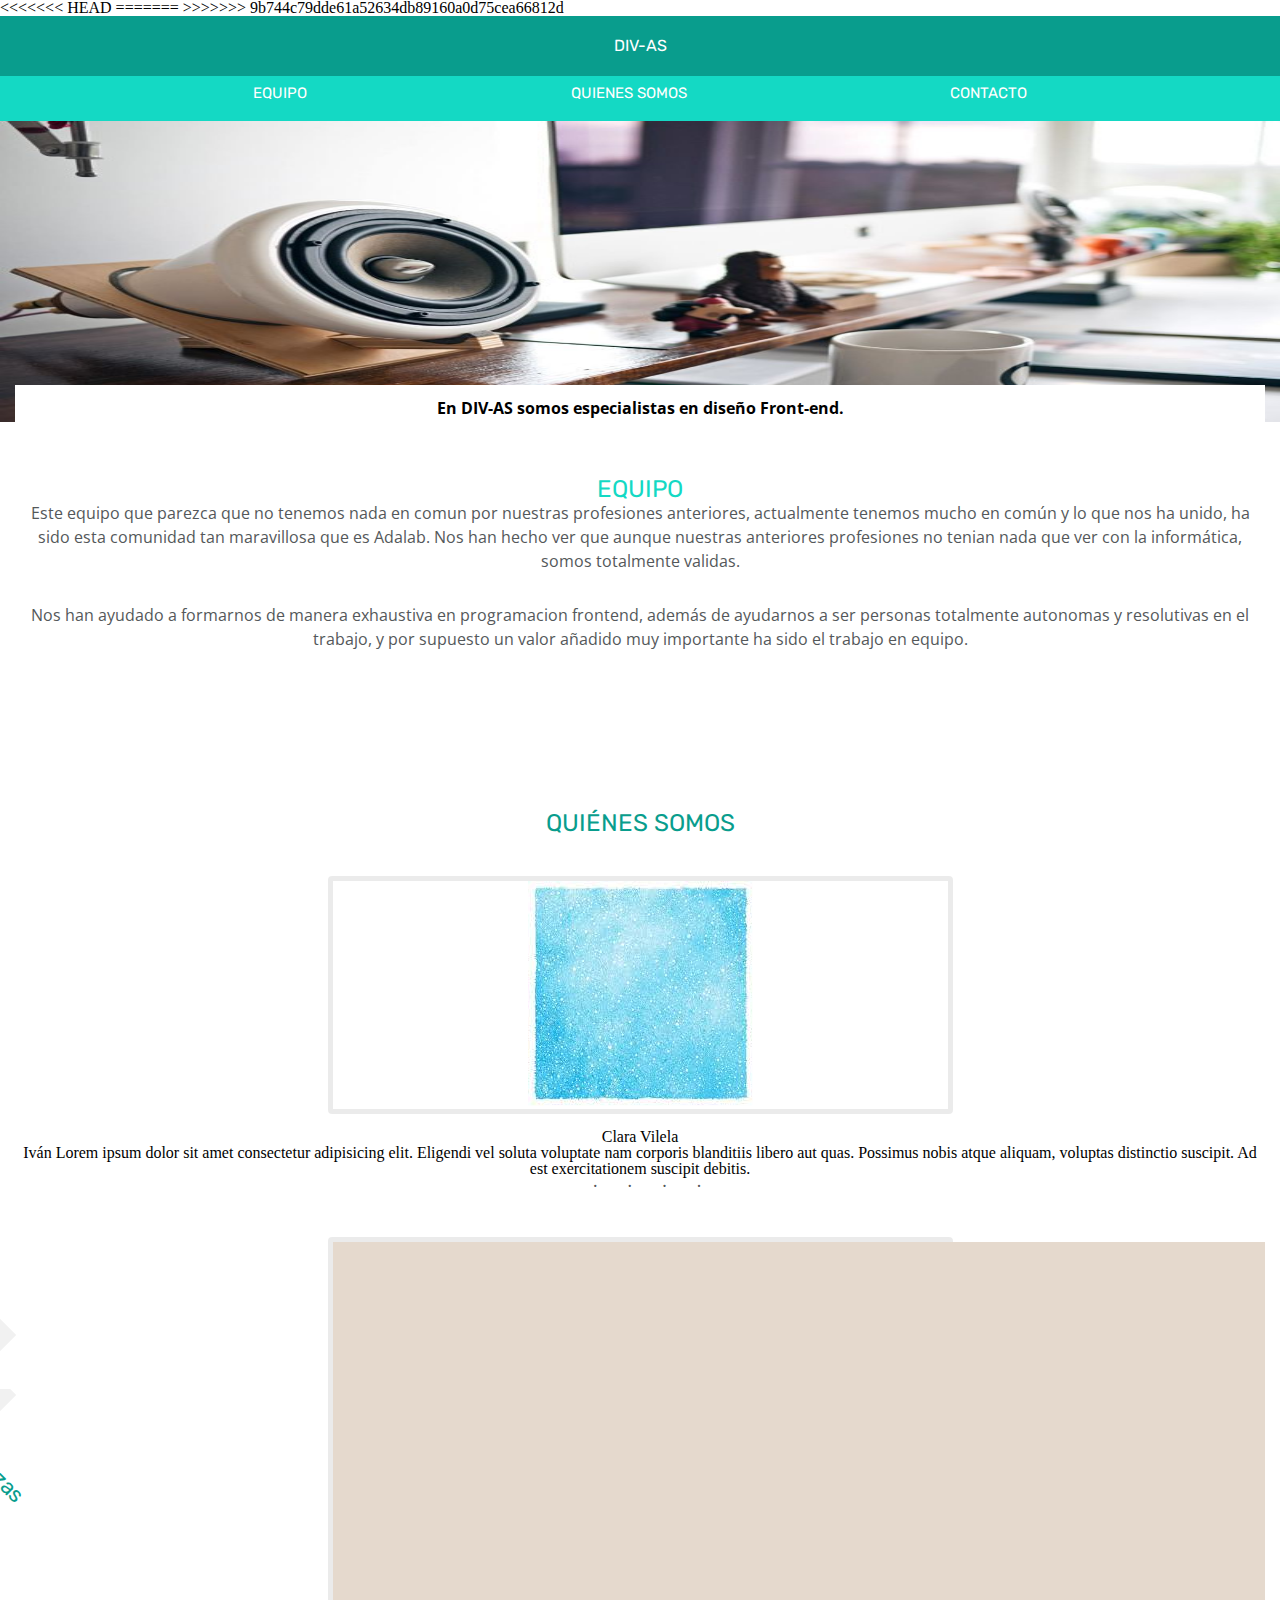
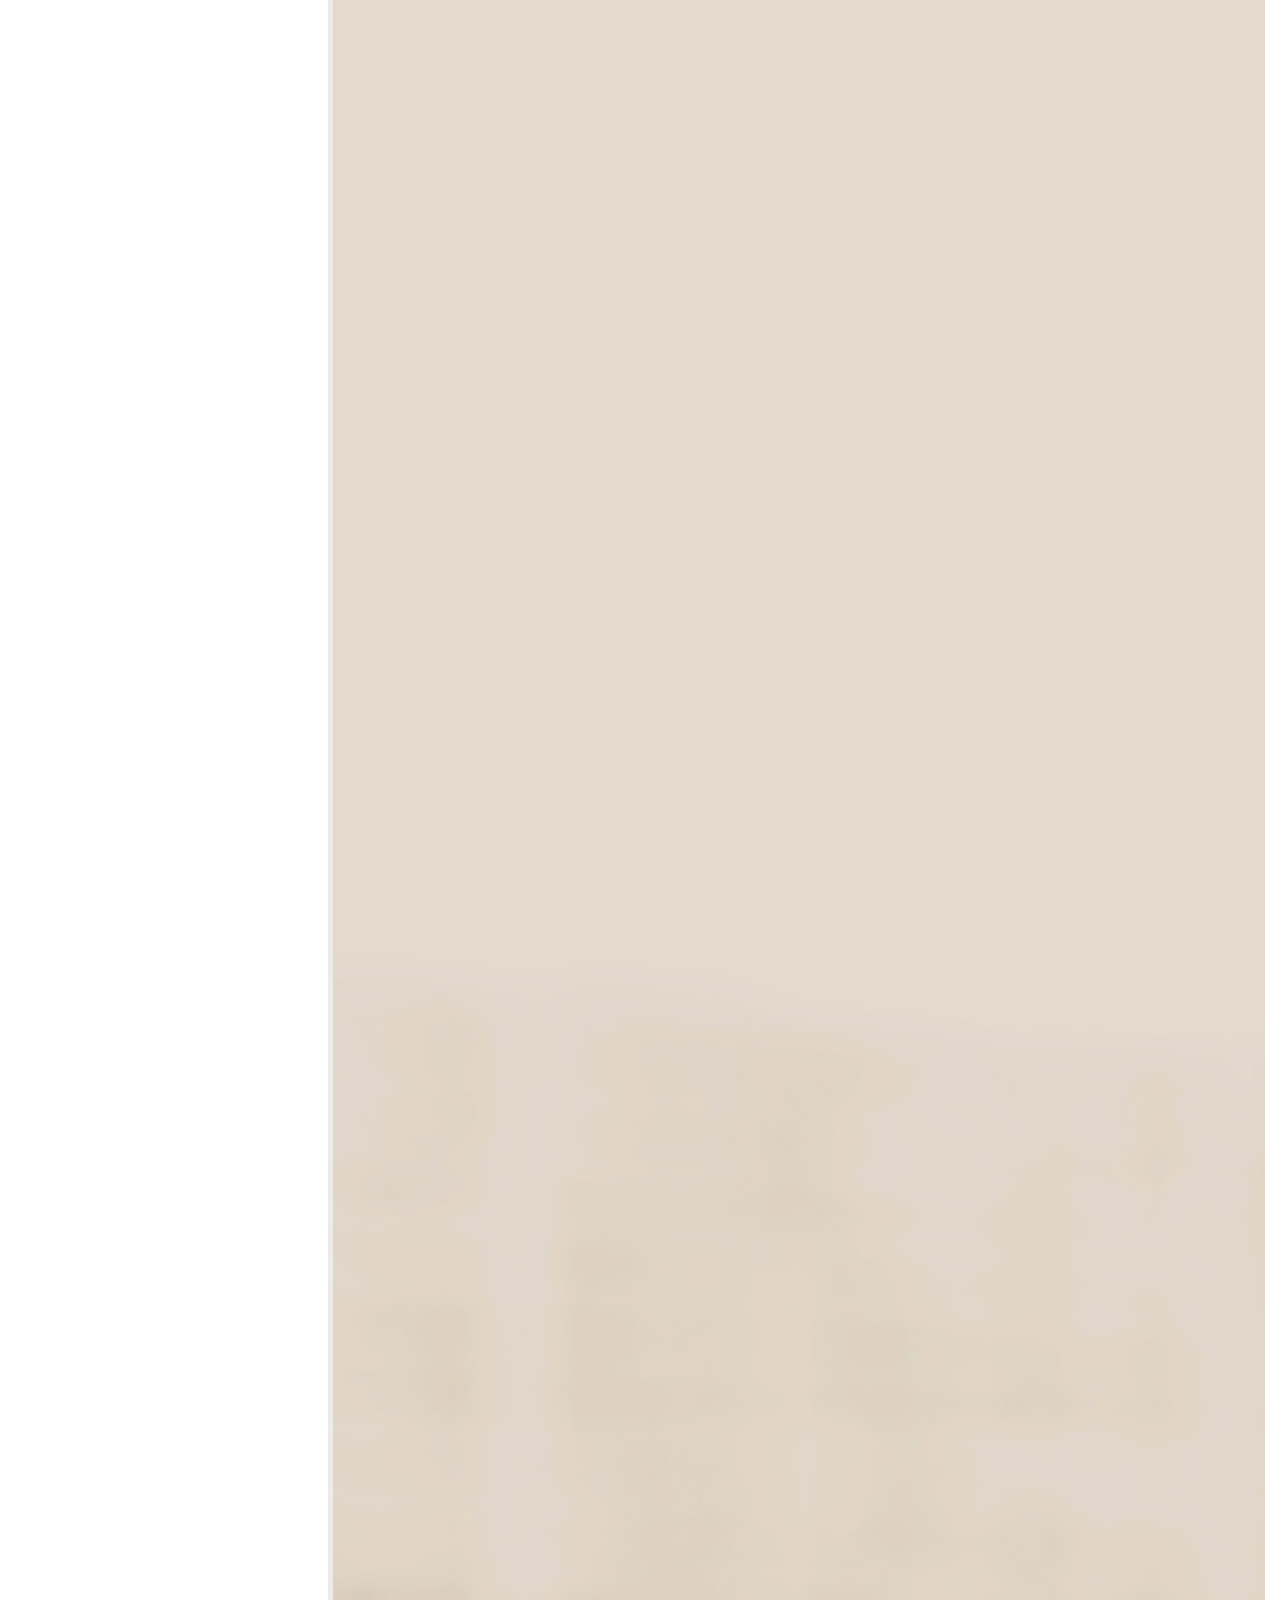
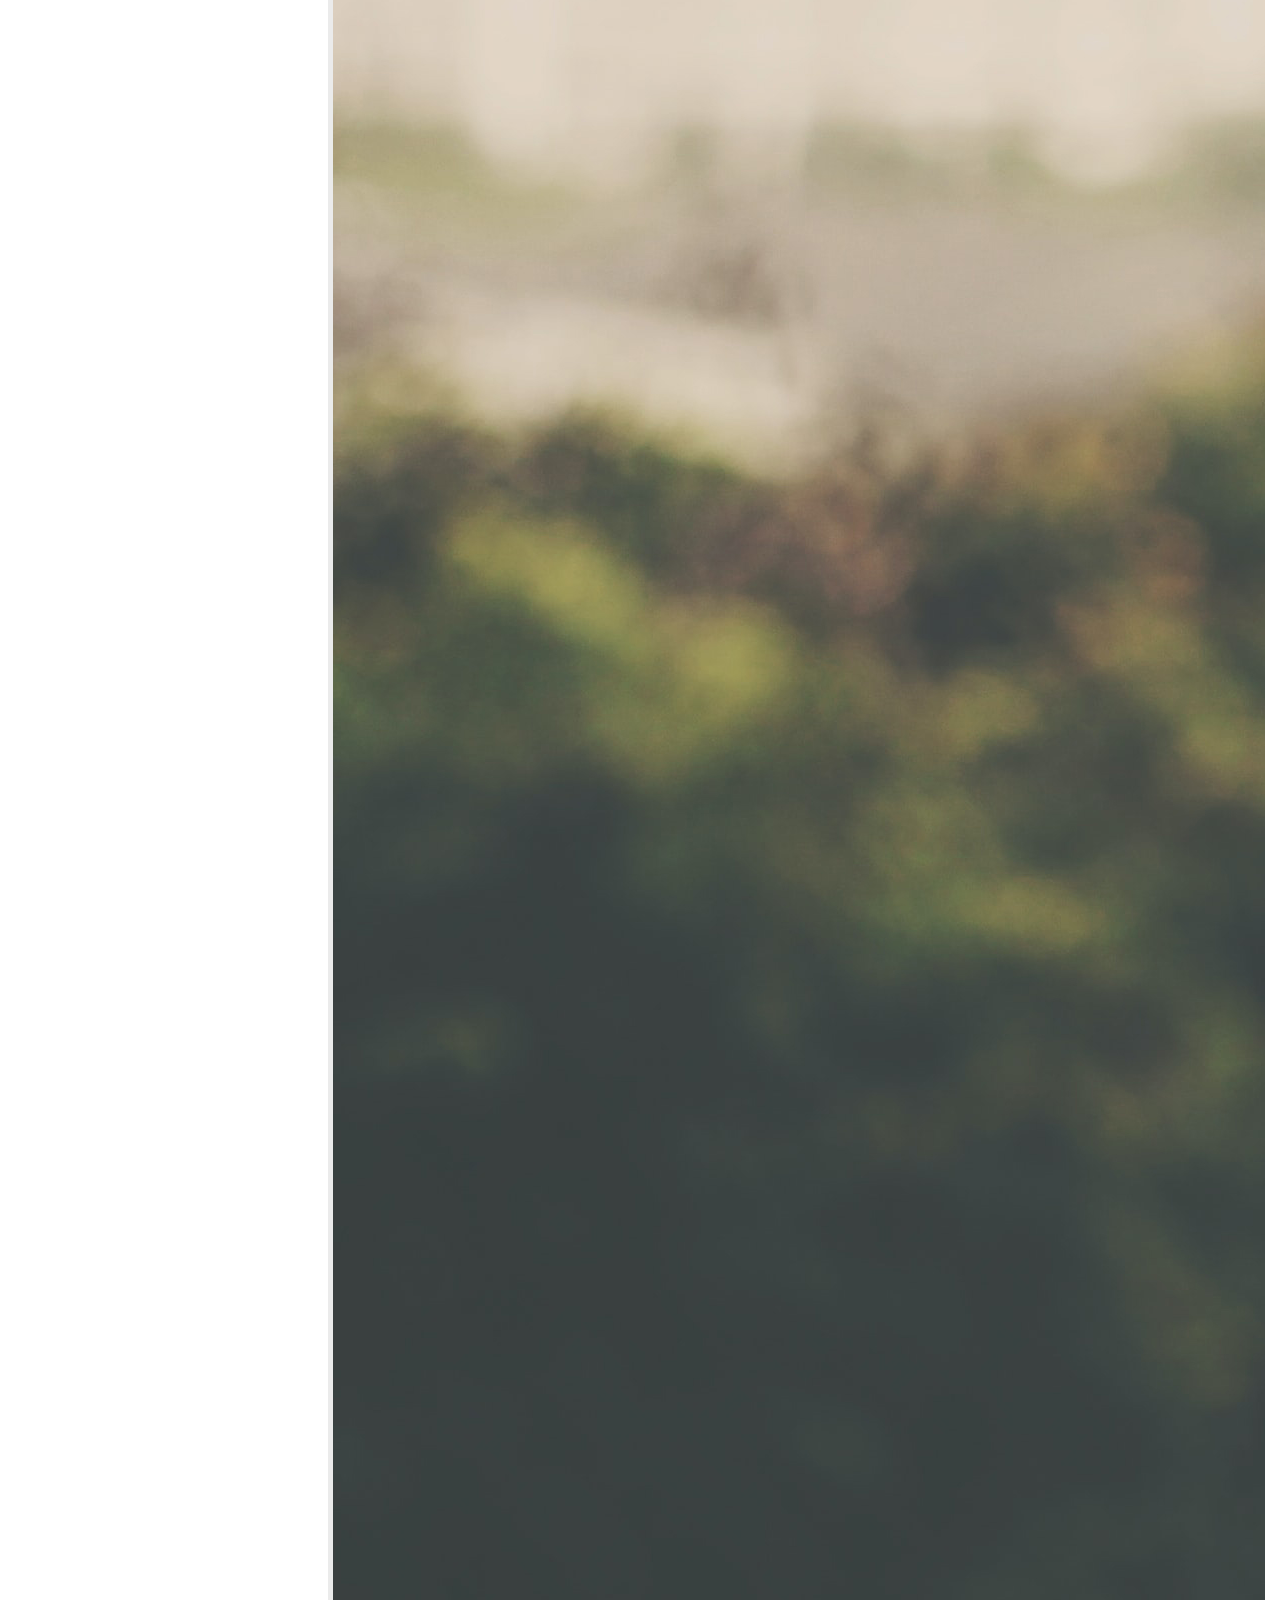
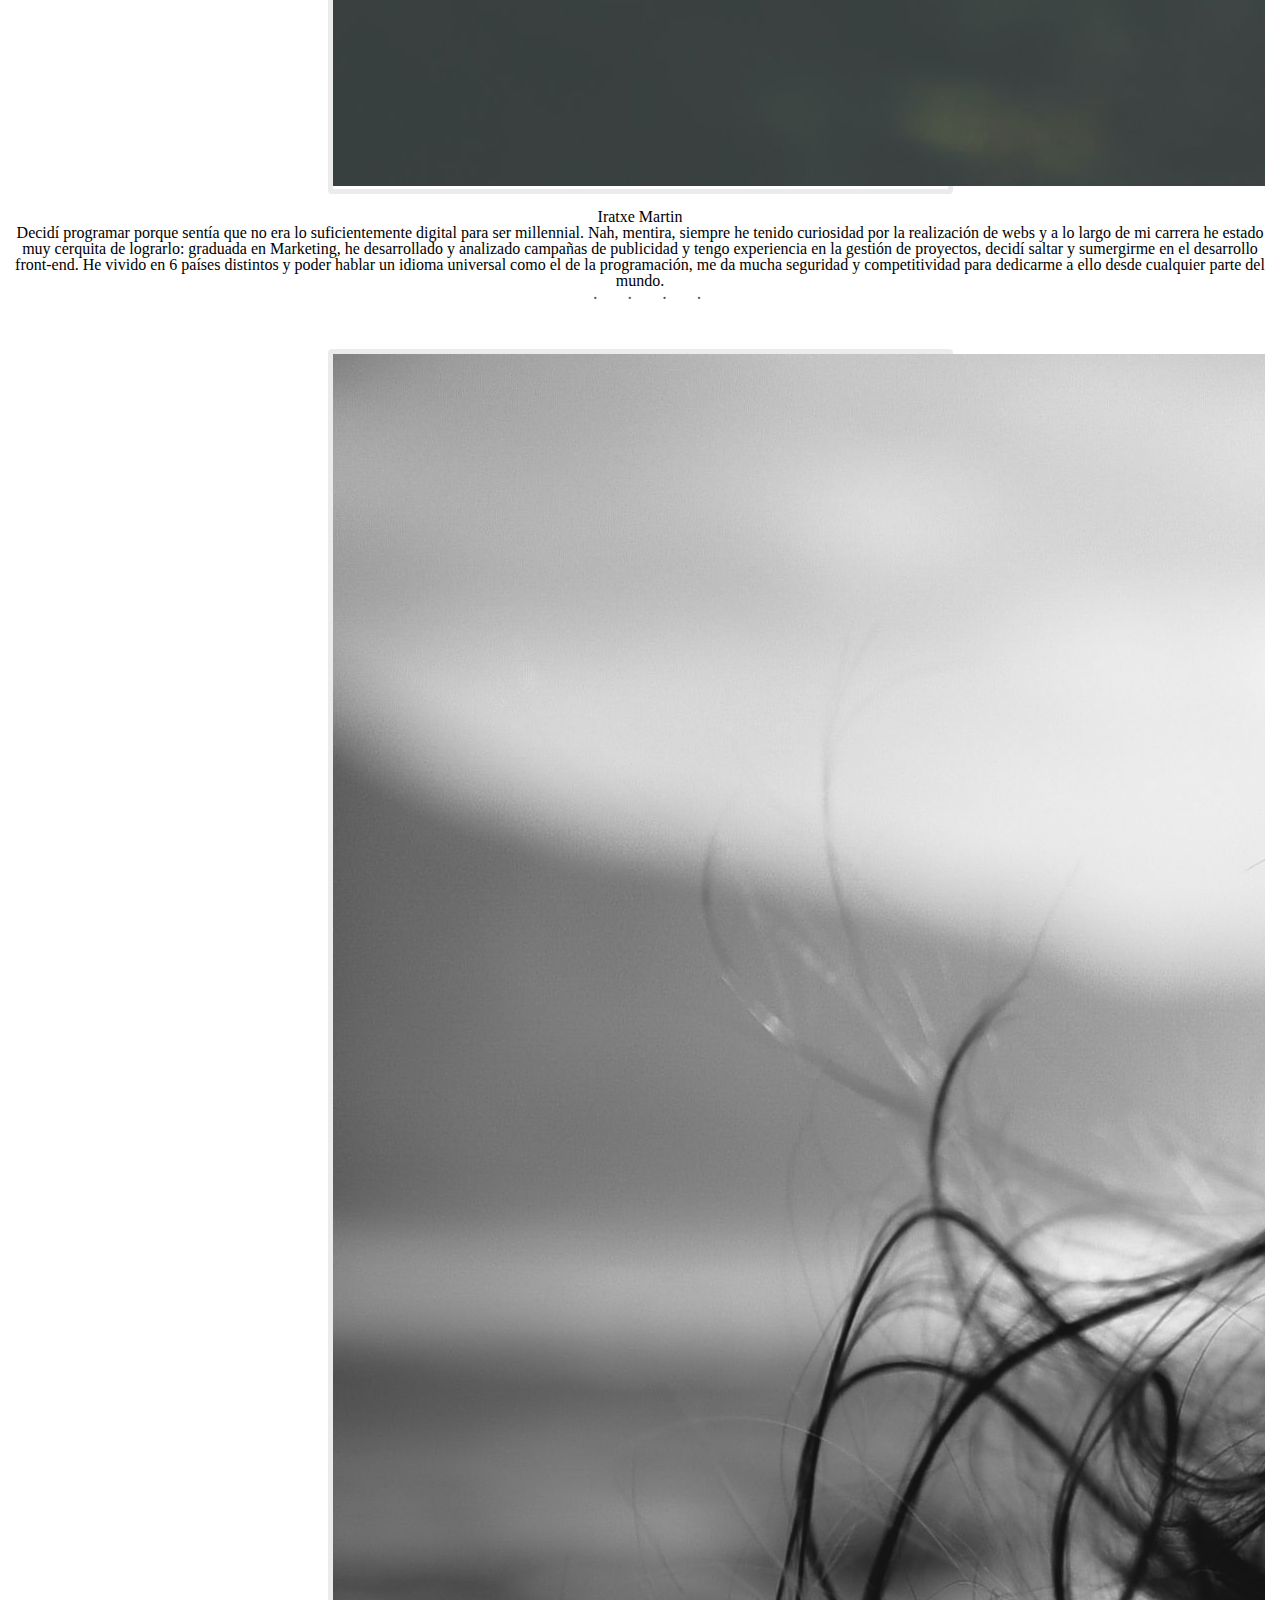
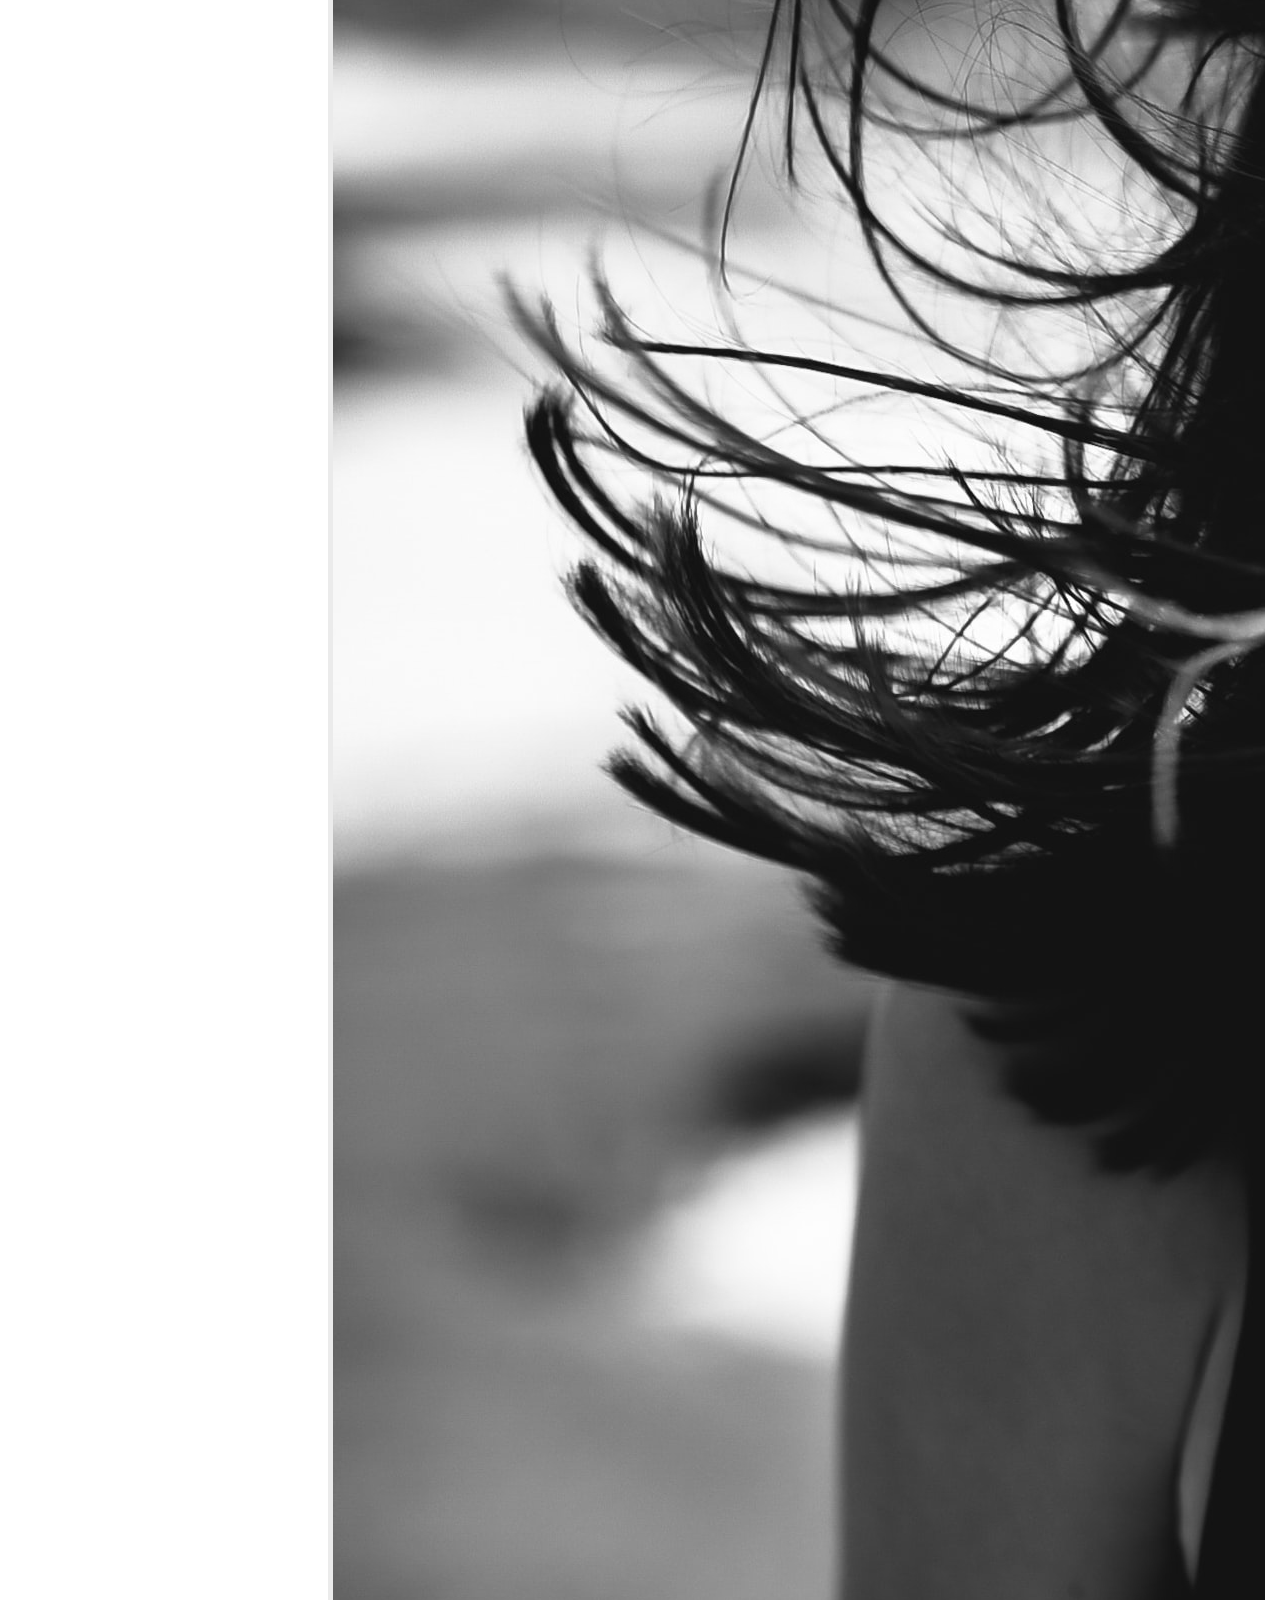
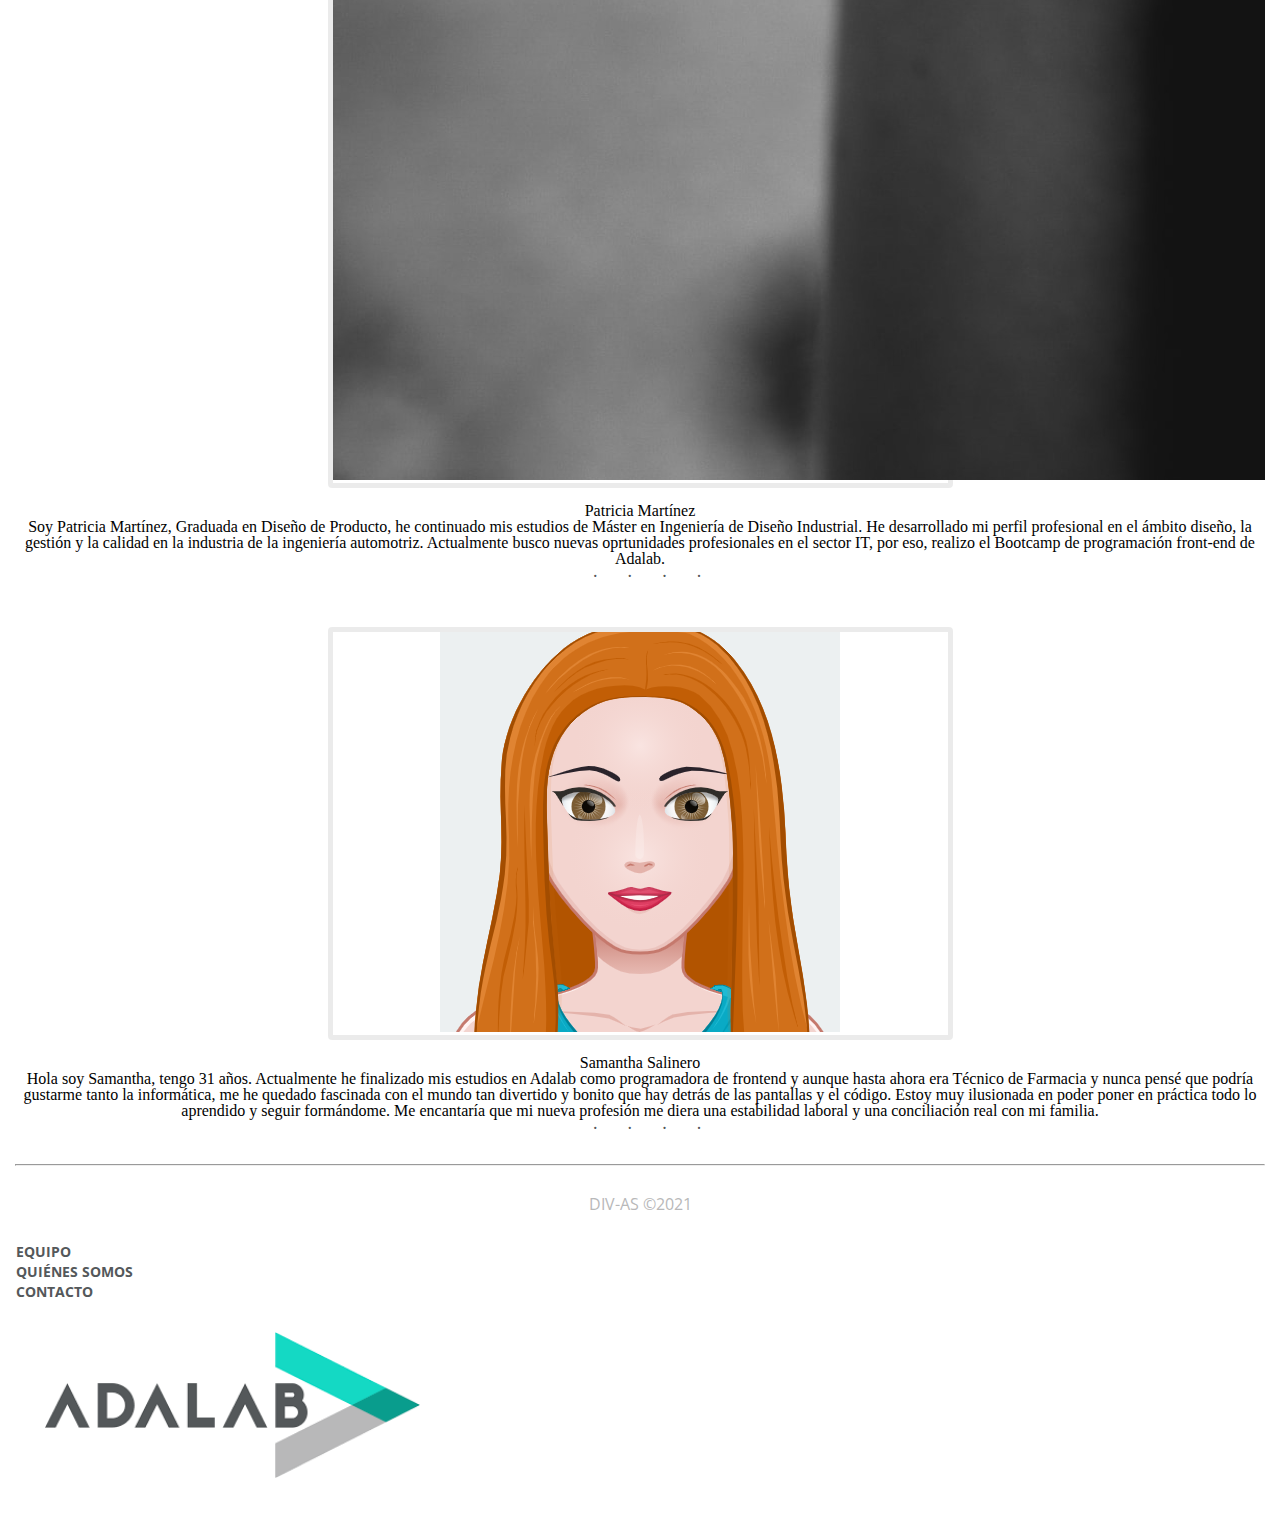
<file: index.html>
<!DOCTYPE html>
<html lang="es">

<head>
  <meta charset="UTF-8" />
  <meta http-equiv="X-UA-Compatible" content="IE=edge" />
  <meta name="viewport" content="width=device-width, initial-scale=1.0" />
    <link rel="preconnect" href="https://fonts.googleapis.com"> <!-- Google Fonts Open Sans -->
  <link rel="preconnect" href="https://fonts.gstatic.com" crossorigin> <!-- Google Fonts Open Sans -->
<<<<<<< HEAD
  <link href="https://fonts.googleapis.com/css2?family=Open+Sans&display=swap" rel="stylesheet"> <!-- Google Fonts Open Sans -->
  <link rel="preconnect" href="https://fonts.googleapis.com"> 
  <link rel="preconnect" href="https://fonts.googleapis.com">
  <!-- Google Fonts Rubik -->
<link rel="preconnect" href="https://fonts.gstatic.com" crossorigin> <!-- Google Fonts Rubik -->
<link href="https://fonts.googleapis.com/css2?family=Rubik:wght@500&display=swap" rel="stylesheet"> <!-- Google Fonts Rubik -->
    <title>Contact Us</title>
  </head>
=======
  <link href="https://fonts.googleapis.com/css2?family=Open+Sans&display=swap" rel="stylesheet">
  <!-- Google Fonts Open Sans -->
  <link rel="preconnect" href="https://fonts.googleapis.com">
  <!-- Google Fonts Open Sans Bold -->
  <link rel="preconnect" href="https://fonts.gstatic.com" crossorigin>
  <!-- Google Fonts Open Sans Bold -->
  <link href="https://fonts.googleapis.com/css2?family=Open+Sans:wght@600&display=swap" rel="stylesheet">
  <!-- Google Fonts Open Sans Bold -->
  <link rel="preconnect" href="https://fonts.googleapis.com"> <!-- Google Fonts Rubik -->
  <link rel="preconnect" href="https://fonts.gstatic.com" crossorigin> <!-- Google Fonts Rubik -->
  <link href="https://fonts.googleapis.com/css2?family=Rubik:wght@500&display=swap" rel="stylesheet">
  <!-- Google Fonts Rubik -->
  <link rel="stylesheet" href="https://pro.fontawesome.com/releases/v5.10.0/css/all.css" integrity="sha384-AYmEC3Yw5cVb3ZcuHtOA93w35dYTsvhLPVnYs9eStHfGJvOvKxVfELGroGkvsg+p" crossorigin="anonymous"/><!-- Font Awesome -->
  <link rel="stylesheet" href="https://pro.fontawesome.com/releases/v5.10.0/css/all.css" integrity="sha384-AYmEC3Yw5cVb3ZcuHtOA93w35dYTsvhLPVnYs9eStHfGJvOvKxVfELGroGkvsg+p" crossorigin="anonymous"/>
  <link rel="stylesheet" href="./style/reset.css" />
  <link rel="stylesheet" href="./style/main.css" />
  <title>Contact Us</title>
</head>
>>>>>>> 9b744c79dde61a52634db89160a0d75cea66812d

  <header class="header">
    <h1 class="tittle">DIV-AS</h1>
    <nav class="menuHeader">
      <ul class="menu">
        <li class="item">
          <a href="./index.html#team-section" class="linkHeader">Equipo</a>
        </li>
        <li class="item">
          <a href="./index.html#who-we-are" class="linkHeader">Quienes somos</a>
        </li>
        <li class="item"><a href="./contact.html" class="linkHeader">Contacto</a></li>
      </ul>
    </nav>
  </header>
  <main class="container">
    <section class="Hero">
      <!-- Imagen de fondo -->
      <img src="./images/altavoz-barato-1-2-3.jpg" alt="altavoz" class="ImageHero" />
      <div class="textimage">
        <!--  modificado -->
        <h3 class="text1">
          <!-- modificado -->
          En DIV-AS somos especialistas en diseño Front-end.
        </h3>
      </div>
    </section>
    <section class="equipo">
      <h2 class="team-section">Equipo</h2>
      <p class="parrafoIra">

        Este equipo que parezca que no tenemos nada en comun por nuestras profesiones anteriores,
        actualmente tenemos mucho en común y lo que nos ha unido, ha sido esta comunidad tan maravillosa que es Adalab.
        Nos han hecho ver que aunque nuestras anteriores profesiones no tenian nada
        que ver con la informática, somos totalmente validas.
      </p>
      <p class="parrafoIra">Nos han ayudado a formarnos de manera exhaustiva en programacion frontend, además de
        ayudarnos a ser personas
        totalmente autonomas y resolutivas en el trabajo,
        y por supuesto un valor añadido muy importante ha sido el trabajo en equipo.
      <p>
      <div class="fortalezasDebilidades">
    </section>
   
    <section class="fortalezasDebilidades"> 
      <div class="rectangle"></div>
      <h3 class="titulares">Fortalezas</h3>
      <p class="parrafoIra">
        Nuestra mayor fortaleza es la ilusión por poder desempeñar nuestra
        nueva carrera profesional en un mundo donde no hay casi mujeres,
        y demostrando que tambien nosotras podemos ser válidas para una profesion de "hombres".
        Poniendo en práctica todo lo aprendido en Adalab.
      </p>
      <h3 class="titulares">Debilidades</h3>
      <p class="parrafoIra">
        Nuestra mayor debilidad y única, es la falta de experiencia profesional real.
      </p>
      </div>
    </section>
    <section class="who">
      <h2 id="who-we-are">Quiénes somos</h2>
      <article>
        <div class="image-container">
          <img src="./images/equipo/clara.jpg" alt="Clara Vilela" class="image" />
        </div>
        <h4>Clara Vilela</h4>

        <p>
          Iván Lorem ipsum dolor sit amet consectetur adipisicing elit.
          Eligendi vel soluta voluptate nam corporis blanditiis libero aut
          quas. Possimus nobis atque aliquam, voluptas distinctio suscipit. Ad
          est exercitationem suscipit debitis.
        </p>
        <div class="rrss">
          <a href=""><img src="./images/iconos/twitter.svg" alt="Twitter" class="icon" /></a>
          <div class="point">·</div>
          <a href="">
            <img src="./images/iconos/linkedin.svg" alt="Linkedin" class="icon" />
          </a>
          <div class="point">·</div>
          <a href="">
            <img src="./images/iconos/personaje-github.svg" alt="GitHub" class="icon" />
          </a>
          <div class="point">·</div>
          <a href=""><img src="./images/iconos/email.svg" alt="E-mail" class="icon" /></a>
          <div class="point">·</div>
        </div>
      </article>
      <article>
        <div class="image-container">
          <a href=""><img src="./images/equipo/iratxe.jpg" alt="Iratxe" class="image" /></a>
        </div>
        <h4>Iratxe Martin</h4>
        <p>
          Decidí programar porque sentía que no era lo suficientemente digital para ser millennial. Nah, mentira,
          siempre he tenido curiosidad por la realización de webs y a lo largo de mi carrera he estado muy cerquita de
          lograrlo: graduada en Marketing, he desarrollado y analizado campañas de publicidad y tengo experiencia en la
          gestión de proyectos, decidí saltar y sumergirme en el desarrollo front-end. He vivido en 6 países distintos y
          poder hablar un idioma universal como el de la programación, me da mucha seguridad y competitividad para
          dedicarme a ello desde cualquier parte del mundo.
        </p>
        <div class="rrss">
          <a href="https://twitter.com/soyiratxe"><img src="./images/iconos/twitter.svg" alt="Twitter"
              class="icon" /></a>
          <div class="point">·</div>
          <a href="https://www.linkedin.com/in/iratxe-martin-perez/">
            <img src="./images/iconos/linkedin.svg" alt="Linkedin" class="icon" />
          </a>
          <div class="point">·</div>
          <a href="https://github.com/iratxetos">
            <img src="./images/iconos/personaje-github.svg" alt="GitHub" class="icon" />
          </a>
          <div class="point">·</div>
          <a href="mailto:iratxetxu@gmail.com"><img src="./images/iconos/email.svg" alt="E-mail" class="icon" /></a>
          <div class="point">·</div>
        </div>
      </article>
      <article>
        <div class="image-container">
          <img src="./images/equipo/patri.jpg" alt="Patricia Martínez" class="image" />
        </div>
        <h4>Patricia Martínez</h4>
        <p>
          Soy Patricia Martínez, Graduada en Diseño de Producto, he continuado
          mis estudios de Máster en Ingeniería de Diseño Industrial. He
          desarrollado mi perfil profesional en el ámbito diseño, la gestión y
          la calidad en la industria de la ingeniería automotriz. Actualmente
          busco nuevas oprtunidades profesionales en el sector IT, por eso,
          realizo el Bootcamp de programación front-end de Adalab.
        </p>
        <div class="rrss">
          <a href=""><img src="./images/iconos/twitter.svg" alt="Twitter" class="icon" /></a>
          <div class="point">·</div>
          <a href="">
            <img src="./images/iconos/linkedin.svg" alt="Linkedin" class="icon" />
          </a>
          <div class="point">·</div>
          <a href="">
            <img src="./images/iconos/personaje-github.svg" alt="GitHub" class="icon" />
          </a>
          <div class="point">·</div>
          <a href=""><img src="./images/iconos/email.svg" alt="E-mail" class="icon" /></a>
          <div class="point">·</div>
        </div>
      </article>
      <article>
        <div class="image-container">
          <img src="./images/equipo/samantha.png" alt="Samantha Salinero" class="image" />
        </div>
        <h4>Samantha Salinero</h4>
        <p>
          Hola soy Samantha, tengo 31 años. Actualmente he finalizado mis
          estudios en Adalab como programadora de frontend y aunque hasta
          ahora era Técnico de Farmacia y nunca pensé que podría gustarme
          tanto la informática, me he quedado fascinada con el mundo tan
          divertido y bonito que hay detrás de las pantallas y el código.
          Estoy muy ilusionada en poder poner en práctica todo lo aprendido y
          seguir formándome. Me encantaría que mi nueva profesión me diera una
          estabilidad laboral y una conciliación real con mi familia.
        </p>
        <div class="rrss">
          <a href=""><img src="./images/iconos/twitter.svg" alt="Twitter" class="icon" /></a>
          <div class="point">·</div>
          <a href="">
            <img src="./images/iconos/linkedin.svg" alt="Linkedin" class="icon" />
          </a>
          <div class="point">·</div>
          <a href="">
            <img src="./images/iconos/personaje-github.svg" alt="GitHub" class="icon" />
          </a>
          <div class="point">·</div>
          <a href=""><img src="./images/iconos/email.svg" alt="E-mail" class="icon" /></a>
          <div class="point">·</div>
        </div>
      </article>
    </section>
  </main>
  <footer class="containerFooter">
    <hr />
    <section class="copy">DIV-AS &copy2021</section>
    <nav class="menuFooter">
      <ul class="footerlist">
        <li class="itemFooter"> <a href="./index.html#team-section">Equipo</a> </li>
        <li class="itemFooter"> <a href="./index.html#who-we-are">Quiénes Somos</a></li>
        <li class="itemFooter"><a href="./contact.html">Contacto</a></li>
      </ul>
      </nav>
      </section>
      <section class="img_footer">
        <img src="./images/Adalab.png" alt="imagen adalab">
      </section>

  </footer>
</body>

</html>
</file>
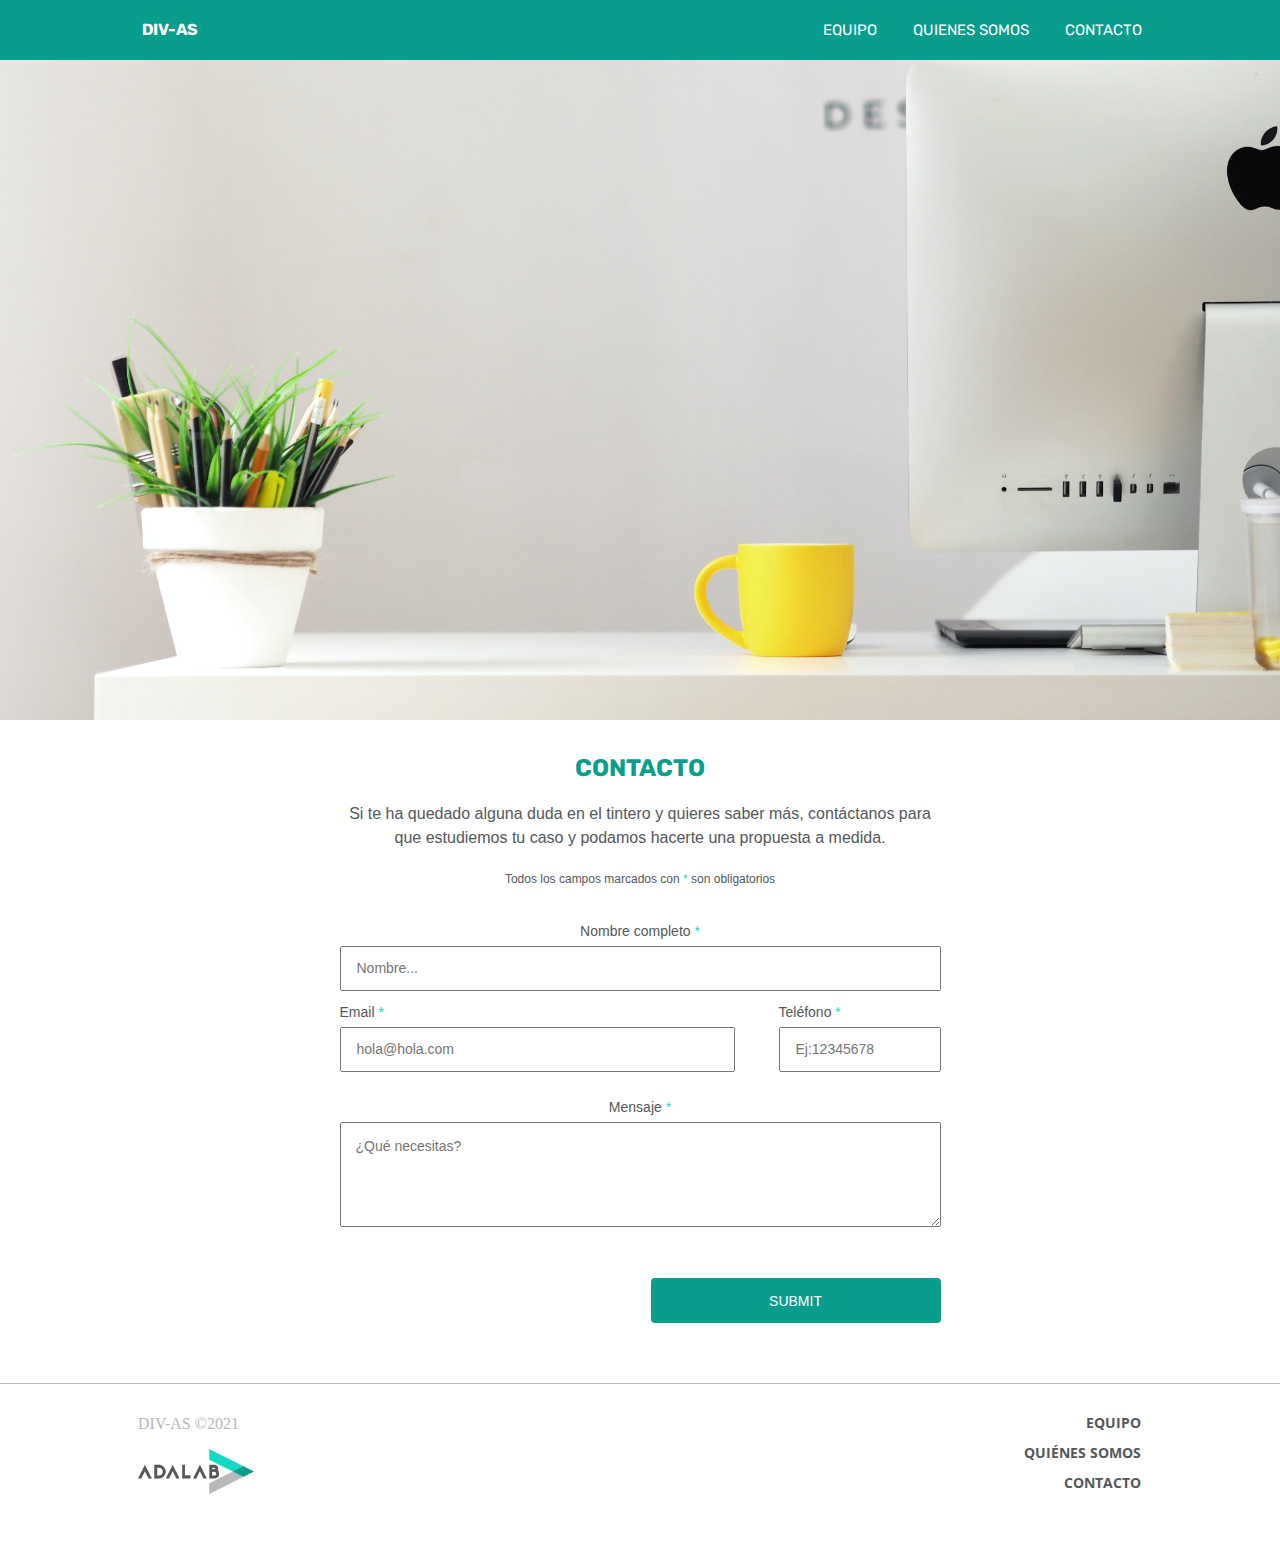
<file: docs/contact.html>
<!DOCTYPE html>
<html lang="es">
  <head>
    <meta charset="UTF-8" />
    <meta name="viewport" content="width=device-width, initial-scale=1.0" />
    <link rel="preconnect" href="https://fonts.gstatic.com" />
    <link
      href="https://fonts.googleapis.com/css2?family=Open+Sans:wght@400;600&family=Rubik:wght@500&display=swap"
      rel="stylesheet"
    />
    <link rel="stylesheet" href="./assets/css/main.css" />

    <title>Contact us</title>
  </head>

  <body>
    
    <header class="header">
      <h1 class="tittle">DIV-AS</h1>
      <nav class="menuHeader">
        <ul class="menu">
          <li class="item">
            <a href="./index.html#team-section" class="linkHeader">Equipo</a>
          </li>
          <li class="item">
            <a href="./index.html#who-we-are" class="linkHeader">Quienes somos</a>
          </li>
          <li class="item">
            <a href="./contact.html" class="linkHeader">Contacto</a>
          </li>
        </ul>
      </nav>
    </header>


    <main>
      <!--hero contact-->
      <section class="herocontact-section">
        <div class="herocontact-container">
          <img
            class="herocontact-imagen"
            src="./assets/images/georgie-cobbs-bKjHgo_Lbpo-unsplash.jpg"
            alt="Foto hero contact"
          /> 
           </div>
      </section>


      <!DOCTYPE html>
      <html lang="es">
        <head>
          <meta charset="UTF-8" />
          <meta http-equiv="X-UA-Compatible" content="IE=edge" />
          <meta name="viewport" content="width=device-width, initial-scale=1.0" />
          <title>Contact us</title>
        </head>

        <body>
          <section class="contacto">
            <h2 class="contacto-section">Contacto</h2>
            <p class="parrafocontacto">
              Si te ha quedado alguna duda en el tintero y quieres saber más, contáctanos para que estudiemos tu caso y podamos hacerte una propuesta a medida.
            </p>
            <p class="parrafo-small">
              Todos los campos marcados con <span class="form-asterisk">*</span> son
              obligatorios
            </p>
          </section>
          <section>
            <form class="form" action="https://formspree.io/f/mbjqzjdz" method="POST">
              <fieldset class="datos-personales">
                <label class="text-form" for="firstName"
                  >Nombre completo <span class="form-asterisk">*</span></label
                >
                <input
                  class="nombrecompleto"
                  type="text"
                  name="nombre"
                  placeholder="Nombre..."
                  required
                />

                <fielset class="private-info">
                  <div class="container-email">
                    <label class="text-form" for="email"
                      >Email <span class="form-asterisk">*</span></label
                    >
                    <input
                      class="email"
                      type="text"
                      name="apellido"
                      placeholder="hola@hola.com"
                      required
                    />
                  </div>
                  <div class="container-telephone">
                    <label class="text-form" for="tel"
                      >Teléfono <span class="form-asterisk">*</span></label
                    >
                    <input
                      class="telefono"
                      type="telefono"
                      name="telefono"
                      placeholder="Ej:12345678"
                      required
                    />
                  </div>
                </fielset>
              </fieldset>
              <fieldset class="mensaje-container">
                <label class="text-form" for="mensaje"
                  >Mensaje <span class="form-asterisk">*</span></label
                >
                <textarea
                  class="mensaje"
                  name="mensaje"
                  id=""
                  cols="30"
                  rows="10"
                  placeholder="¿Qué necesitas?"
                  required
                ></textarea>
              </fieldset>
              <div class="enviar-container">
                <input class="enviar" type="submit" />
              </div>
            </form>
          </section>
        </body>
      </html>

    </main>
    <footer class="containerFooter">
      <section class="copy">DIV-AS &copy2021</section>
      <nav class="menuFooter">
        <ul class="footerlist">
          <li class="itemFooter"> <a href="./index.html#team-section">Equipo</a> </li>
          <li class="itemFooter"> <a href="./index.html#who-we-are">Quiénes Somos</a></li>
          <li class="itemFooter"><a href="./contact.html">Contacto</a></li>
        </ul>
      </nav>
      </section>
      <section class="img_footer">
        <img src="./assets/images/Adalab.png" alt="imagen adalab">
      </section>

    </footer>
  </body>
</html>
</file>
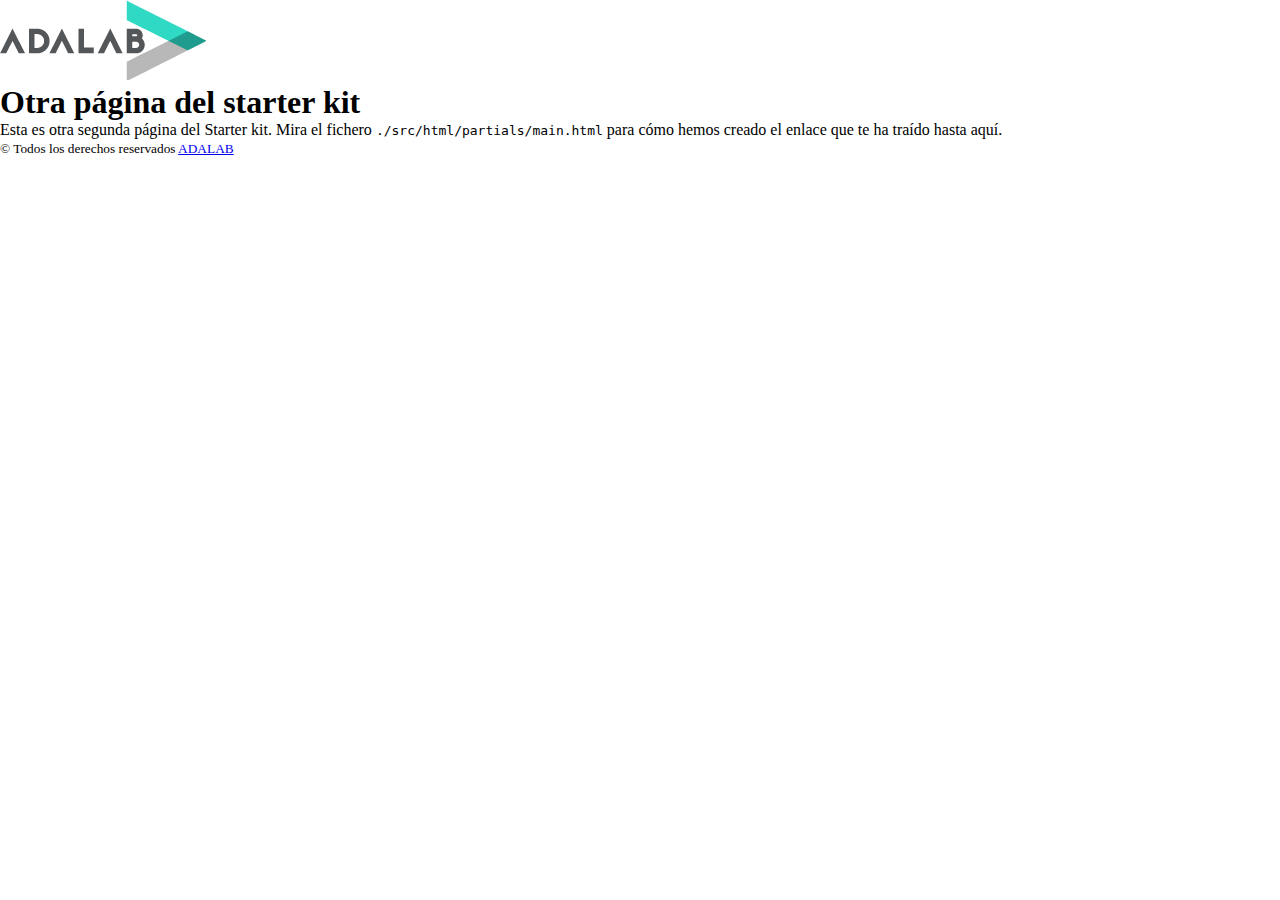
<file: docs/more-info.html>
<!DOCTYPE html>
<html lang="es">
  <head>
    <meta charset="UTF-8" />
    <meta name="viewport" content="width=device-width, initial-scale=1" />
    <title>Adalab Web Starter Kit</title>
    <link href="https://fonts.googleapis.com/css?family=Roboto&display=swap" rel="stylesheet" />
    <link rel="stylesheet" href="./assets/css/main.css" />
    <link rel="icon" href="./assets/images/favicon.png" />
  </head>

  <body>
    <div class="page">
      <header class="page__header">
        <img src="./assets/images/logo-adalab.png" alt="Adalab">
        <h1>Otra página del starter kit</h1>
      </header>

      <main>
        <p>
          Esta es otra segunda página del Starter kit. Mira el fichero
          <code class="code">./src/html/partials/main.html</code> para cómo hemos creado el enlace
          que te ha traído hasta aquí.
        </p>
      </main>
      <footer class="page__footer">
        <small>
          &copy; Todos los derechos reservados
          <a class="link__adalab" href="https://adalab.es">Adalab</a>

        </small>
      </footer>

    </div>
    <script src="./assets/js/main.js"></script>
  </body>
</html>
</file>
<file: style/main.css>
* {
  margin: 0px;
  box-sizing: border-box;
}
:root {
  --white: white;
  --black: black;
  --blue-green: #099d8d;
  --margin-right: auto;
  --margin-left: auto;
  --mayus: uppercase;
}

.header {
  position: fixed;
  width: 100%;
  height: 60px;
  /* padding-top: 15px;
  padding-bottom: 15px; */
  z-index: 2;
  text-align: center;
}
.tittle {
  color: var(--white);
  text-transform: uppercase;
  padding-bottom: 22px;
  padding-top: 22px;
  font-family: "Rubik", sans-serif;
  font-size: 16px;
  background-color: var(--blue-green);
}
.menuHeader {
  /* background-color: #14D9C4; */
  width: 100%;
}
.menu {
  text-transform: uppercase;
  background-color: #14d9c4;
  display: flex;
  justify-content: space-evenly;
}
.item {
  display: flex;
}
.menu .item .linkHeader {
  display: flex;
  text-decoration: none;
  color: var(--white);
  font-family: Rubik, sans-serif;
  font-size: 15px;
  padding: 10px 10px;
  height: 45px;
  width: 100%;
}
.menu .item .linkHeader:hover {
  background-color: #099d8e7a;
}
.container {
  display: flex;
  flex-direction: column;
  text-align: center;
}
.ImageHero {
  width: 100%;
  height: 316px;
  position: relative;
  margin-top: 90px;
  margin-bottom: -40px;
}
.textimage {
  background-color: #ffffff;
  position: relative;
  z-index: 1;
  margin-left: 15px;
  margin-right: 15px;
  margin-top: 0px;
  font-family: "Open sans";
}

.text1 {
  padding: 15px;
  font-family: "Open sans";
  font-weight: bold;
}

.equipo {
  align-items: center;
  margin-bottom: 30px;
  margin-top: 46px;
}

.team-section {
  font-family: "Rubik", sans-serif;
  font-size: 24px;
  color: #14d9c4;
  text-transform: uppercase;
}

.fortalezasDebilidades {
  background-color: rgba(184, 184, 185, 0.2);
}

.contenedor {
  position: absolute;
  box-sizing: border-box;
  left: 50%;
  top: 50%;
}

.rectangle {
<<<<<<< HEAD
  box-sizing: border-box;
  background-color: rgb(255, 255, 255);
  width: 30px;
  height: 30px;
  margin-left: auto;
  margin-right: auto;
  transform: rotate(45deg) translate(-70%, 0px);
}
.fortalezasDebilidades {
  background-color: rgba(184, 184, 185, 0.2);
=======
  background-color: white;
  width: 30px;
  height: 30px;
  transform: translate(-20px, 639px) rotate(45deg);
>>>>>>> 2e88765750b378a5e0a22b4f641ed9cc3f1686c3
}

.item {
  justify-content: space-arround;
}

.parrafoIra {
  font-family: "Open Sans", sans-serif;
  font-size: 16px;
  color: #54585a;
  line-height: 1.5;
  margin-left: 15px;
  margin-right: 15px;
  margin-bottom: 30px;
}

.titulares {
  font-family: "Rubik", sans-serif;
  font-size: 22px;
  color: #099d8d;
  text-transform: capitalize;
  margin-top: 30px;
  margin-bottom: 15px;
}

.who {
  padding-top: 30px;
  margin: 0 15px;
  overflow-y: auto;
}

.image-container {
  box-sizing: border-box;
  width: 50%;
  height: 50%;
  margin: 0 auto;
  border-radius: 4px;
  border: solid 5px rgba(0, 0, 0, 0.08);
  margin-top: 30px;
  margin-bottom: 15px;
}
<<<<<<< HEAD
=======

>>>>>>> 2e88765750b378a5e0a22b4f641ed9cc3f1686c3
.image-who {
  width: 100%;
}

#who-we-are {
  height: 45px;
  font-family: "Rubik", sans-serif;
  font-size: 1.5rem;
  font-weight: normal;
  font-style: normal;
  line-height: 1.88;
  letter-spacing: normal;
  text-align: center;
  color: var(--blue-green);
  margin-right: var(--margin-right);
  margin-left: var(--margin-left);
  text-transform: var(--mayus);
}

.nombres {
  height: 45px;
  font-family: "Open Sans";
  font-size: 1.25rem;
  font-weight: 600;
  line-height: 45px;
  letter-spacing: normal;
  line-height: 2.25;
  margin-right: var(--margin-right);
  margin-left: var(--margin-left);
  color: var(--black);
}

.parrafo-who {
  font-family: "Open Sans";
  font-size: 1rem;
  font-weight: 500;
  color: #54585a;
  line-height: 1.5;
  margin-bottom: 15px;
  padding: 10px;
}

.rrss {
  display: flex;
  flex-direction: row;
  flex-wrap: wrap;
  height: 30px;
  width: 124px;
  justify-content: space-between;
  margin-left: var(--margin-left);
  margin-right: var(--margin-right);
}

.fab {
  width: 15px;
  color: #099d8d;
}
.fas {
  width: 15px;
  color: #099d8d;
}
.point {
  color: #54585a;
  font-size: 18px;
  height: 30px;
  padding-top: 0px;
}

.containerFooter {
  display: flex;
  flex-direction: column;
  justify-content: center;
  margin: 15px;
}

.copy {
  color: #b8b8b9;
  font-family: "Open Sans", sans-serif;
  font-size: 16px;
  text-align: center;
  margin: 30px;
}

.menuFooter {
  background-color: white;
}
.menuFooter .itemFooter a {
  width: 100%;
  padding: 1px;
  text-decoration: none;
  color: #54585a;
  line-height: 20px;
}

.itemFooter {
  font-family: "Open Sans", sans-serif;
  font-size: 14px;
  text-transform: uppercase;
  font-weight: bolder;
}

.img_footer {
  display: flex;
}

.img_footer img {
  width: 30%;
  margin: 30px;
  text-decoration: none;
  justify-content: center;
}
</file>
<file: docs/assets/css/main.css>
body{margin:0;padding:0;box-sizing:border-box}h1,h2,h3,h4,h5,h6,p,ul{margin:0;padding:0}.link__adalab:hover{background-color:#099d8d;color:#fff}.link__github:hover{background-color:#CCC;color:#000}.equipo{align-items:center;margin-bottom:30px}#team-section{font-family:"Rubik", sans-serif;font-size:24px;color:#14d9c4;text-transform:uppercase;padding:10px}@media screen and (min-width: 768px){#team-section{margin-top:-70px}}@media screen and (min-width: 1200px){#team-section{margin-top:-30px}}@media (max-width: 768px){.containerFooter{display:flex;flex-direction:column;border-top:solid 1px;border-color:#b8b8b9}.copy{color:#b8b8b9;font-family:"Open Sans", sans-serif;font-size:14px;text-align:center;margin:20px}.menuFooter{background-color:white;display:flex;justify-content:center;align-items:center;text-align:center;line-height:20px;color:#54585a}.itemFooter{list-style-type:none}.menuFooter .itemFooter a{width:100%;padding:1px;text-decoration:none;line-height:20px;font-family:"Open Sans", sans-serif;font-size:14px;text-transform:uppercase;font-weight:bolder;color:#54585a}.img_footer{display:flex;justify-content:center;align-items:center}.img_footer img{width:115.9px;height:45px;text-decoration:none;margin-top:30px}}@media (min-width: 768px){.containerFooter{display:flex;flex-direction:column;box-sizing:border-box;height:170px;flex-wrap:wrap;background-color:#ffffff;border-top:solid 1px;border-color:#b8b8b9}.copy{margin:0;text-align:left;margin-top:24px;padding-left:45px;line-height:20px;color:#b8b8b9}.menuFooter{height:100%;order:1;margin-top:24px;margin-bottom:56px;margin-right:45px;justify-content:flex-end;line-height:30px}.itemFooter{text-align:right;list-style-type:none}.menuFooter .itemFooter a{width:100%;padding:1px;text-decoration:none;line-height:20px;font-family:"Open Sans", sans-serif;font-size:14px;text-transform:uppercase;font-weight:bolder;color:#54585a}.img_footer{justify-content:flex-start;margin-left:45px;margin-bottom:60px;margin-top:15px}.img_footer img{width:115.9px;height:45px}}@media (min-width: 1200px){.containerFooter{display:flex;flex-direction:column;box-sizing:border-box;height:161px;flex-wrap:wrap;background-color:#ffffff}.copy{margin:0;text-align:left;margin-top:30px;padding-left:138px;line-height:20px;margin-bottom:0px}.menuFooter{height:100%;order:1;margin-top:24px;margin-bottom:47px;margin-right:138px;justify-content:flex-end;line-height:30px;color:#54585a}.itemFooter{text-align:right;list-style-type:none}.img_footer{justify-content:flex-start;margin-left:138px;margin-bottom:0;margin-top:15px}.img_footer img{width:115.9px;height:45px}}.fortalezasDebilidades{background-color:rgba(184,184,185,0.2)}.rectangle{background-color:#fff;width:30px;height:30px;transform:translateY(50%) rotate(45deg);margin:auto}.parrafo-equipo{font-family:"OpenSans",sans-serif;font-size:16px;color:#54585a;line-height:1.5;margin:20px 15px}.titulares{font-family:"Rubik",sans-serif;font-size:22px;color:#099d8d;text-transform:capitalize;margin-top:30px}@media screen and (min-width: 768px){.fortalezasDebilidades{display:grid;grid-template-columns:1fr 1fr;grid-template-rows:1fr;padding:15px}}@media screen and (min-width: 1200px){fortalezasDebilidades1{padding-left:122px;padding-right:22px;width:50%}fortalezasDebilidades2{padding-right:122px;padding-left:22px;width:50%}}.header{background-color:#099d8d;position:fixed;display:flex;flex-direction:column;width:100%;text-align:center;z-index:2}.tittle{background-color:#099d8d;color:#fff;text-transform:uppercase;font-family:"Rubik", sans-serif;font-size:16px;height:60px;line-height:60px;-webkit-animation-duration:2s;animation-duration:2s;-webkit-animation-name:title;animation-name:title;-webkit-animation-iteration-count:1;animation-iteration-count:1;-webkit-animation-timing-function:linear;animation-timing-function:linear}@-webkit-keyframes title{from{transform:scale(10) rotate(-150deg);opacity:0.5;color:#fff}to{transform:scale(1);opacity:1}}@keyframes title{from{transform:scale(10) rotate(-150deg);opacity:0.5;color:#fff}to{transform:scale(1);opacity:1}}.menuHeader{background-color:#14d9c4;height:45px}.menu{display:flex;justify-content:space-evenly;width:100%;height:45px;line-height:45px;list-style:none}.item .linkHeader{color:#fff;font-family:Rubik, sans-serif;text-decoration:none;font-size:15px}.linkHeader{padding:10px 10px;transition:color ease 3s}.linkHeader:hover{color:#099d8d}a{text-transform:uppercase}@media screen and (min-width: 768px){.header{width:100%;display:flex;flex-direction:row;justify-content:space-between;text-align:center}.tittle{margin-left:45px}.menu{height:60px;line-height:60px;margin-right:45px}.menuHeader{height:60px;background-color:#099d8d}.linkHeader{padding:15px 18px;transition:box-shadow ease 0.5s}.linkHeader:hover{color:#14d9c4;box-shadow:0 5px 8px #7a7878}}@media screen and (min-width: 1200px){.tittle{margin-left:142px}.menu{justify-content:flex-start;margin-right:120px}}.hero-container{width:100vw}.image-hero{max-width:100%}.text-rectangle{background-color:#fff;position:relative;z-index:1;margin-left:15px;margin-right:15px;margin-top:0px;font-family:"OpenSans",sans-serif;transform:translateY(-20px)}.claim{padding:15px;font-family:"OpenSans",sans-serif;font-weight:bold}@media screen and (min-width: 768px){.text-rectangle{height:80px;width:441px;margin-left:45px;background-color:rgba(255,255,255,0.8);transform:translateY(-83px)}.claim{padding:15px 30px 15px 30px;text-align:left;font-size:18px;line-height:25px}}@media screen and (min-width: 1200px){.claim{font-size:24px;line-height:30px}}.container{display:flex;flex-direction:column;text-align:center}.who{padding-top:30px;margin:0 15px;overflow-y:auto}.image-container{box-sizing:border-box;width:50%;height:50%;margin:0 auto;margin-top:30px;margin-bottom:15px}.image-who{width:100%;border-radius:5px;border:solid 5px rgba(0,0,0,0.08)}#who-we-are{height:45px;font-family:"Rubik", sans-serif;font-size:1.5rem;font-weight:normal;font-style:normal;line-height:1.88;letter-spacing:normal;text-align:center;color:#099d8d;margin-right:auto;margin-left:auto;text-transform:uppercase}.nombre-one{height:45px;font-family:"Open Sans";font-size:1.25rem;font-weight:600;line-height:45px;letter-spacing:normal;line-height:2.25;margin-right:auto;margin-left:auto;color:#000}.parrafo-who-one{font-family:"Open Sans";font-size:1rem;font-weight:500;color:#54585a;line-height:1.5;margin-bottom:15px;padding:10px}.rrss-one{display:flex;flex-direction:row;height:30px;width:124px;justify-content:space-between;margin-left:auto;margin-right:auto}.nombre-two{height:45px;font-family:"Open Sans";font-size:1.25rem;font-weight:600;line-height:45px;letter-spacing:normal;line-height:2.25;margin-right:auto;margin-left:auto;color:#000}.parrafo-who-two{font-family:"Open Sans";font-size:1rem;font-weight:500;color:#54585a;line-height:1.5;margin-bottom:15px;padding:10px}.rrss-two{display:flex;flex-direction:row;height:30px;width:124px;justify-content:space-between;margin-left:auto;margin-right:auto}.fab{width:15px;color:#099d8d}.fas{width:15px;color:#099d8d}.point{color:#54585a;font-size:18px;height:30px;padding-top:0px}@media screen and (min-width: 768px){.name-container-one{display:flex;flex-direction:row;justify-content:space-between;align-items:center;margin:44px}.image-who{width:280px;height:280px}.text-container-one{margin-left:35px;padding:10px}.nombre-one{text-align:left}.parrafo-who-one{text-align:left;padding:0}.rrss-one{width:200px;justify-content:space-between;margin-top:20px;margin-left:0px}.name-container-two{display:flex;flex-direction:row-reverse;justify-content:space-between;align-items:center;margin:44px}.text-container-two{margin-right:35px;padding:10px}.nombre-two{text-align:right}.parrafo-who-two{text-align:right;padding:0}.rrss-two{width:200px;justify-content:space-between;margin-top:20px;margin-right:0px}}@media screen and (min-width: 1200px){.Name-container{margin-left:138px;margin-right:138px}}.herocontact-section{display:flex;flex-direction:column;align-items:center;padding-top:0px}.herocontact-container{width:100vw}.herocontact-imagen{max-width:100%;height:auto}@media (min-width: 768px){.herocontact-section{padding-top:0px}}.contacto{align-items:center;margin-bottom:30px;margin-top:30px}.contacto-section{font-family:"Rubik",sans-serif;font-size:24px;color:#099d8d;text-transform:uppercase;text-align:center}.parrafocontacto{font-size:16px;font-family:"OpenSans",sans-serif;color:#54585a;margin:15px 0;padding:20px;text-align:center;width:80vw;margin:auto}.parrafo-small{width:100%;margin:15px 0 58px;font-family:"OpenSans",sans-serif;font-size:12px;line-height:1.5;color:#54585a;text-align:center}.form-asterisk{color:#14d9c4}input,textarea{color:#b8b8b9;box-sizing:border-box;font-size:14px;font-family:"OpenSans",sans-serif}.form{font-size:14px;font-family:"OpenSans",sans-serif;color:#54585a;padding:0 15px 0 15px;box-sizing:border-box;display:flex;flex-direction:column;align-items:center;justify-content:center}.datos-personales,.mensaje-container{border:transparent;width:290px}.nombrecompleto,.email,.telefono{font-size:14px;width:290px;height:2.813rem;padding-left:15px;color:#b8b8b9;margin:7px 0 13px 0}.mensaje{width:290px;height:105px;padding:15px 0 0 15px;margin:7px 0 13px 0}.enviar{width:290px;height:45px;color:#fff;background-color:#099d8d;text-transform:uppercase;text-align:center;margin:30px 0 60px 0;border-radius:4px;border:transparent;transition:box-shadow ease 1s, border-radius ease 2s}.enviar:hover{color:#14d9c4;box-shadow:0 3px 10px #000;border-radius:15px}@media all and (min-width: 768px){.parrafocontacto,.parrafo-small{width:442px;margin:0 auto 0 auto}.datos-personales,.mensaje-container{display:flex;flex-direction:column}.nombrecompleto,.email,.telefono,.mensaje{width:442px}.enviar-container{text-align:end;width:442px}.enviar{width:206pxx}}@media all and (min-width: 1200px){.parrafocontacto{width:601px;font-size:16px;line-height:24px}.datos-personales,.mensaje-container{display:flex;flex-direction:column;align-items:center;justify-content:space-between}.private-info{display:flex;flex-direction:row}.parrafo-small,.nombrecompleto,.mensaje,.enviar-container{width:601px}.email{width:395px;margin-right:44px}.telefono{width:162px}}
</file>
